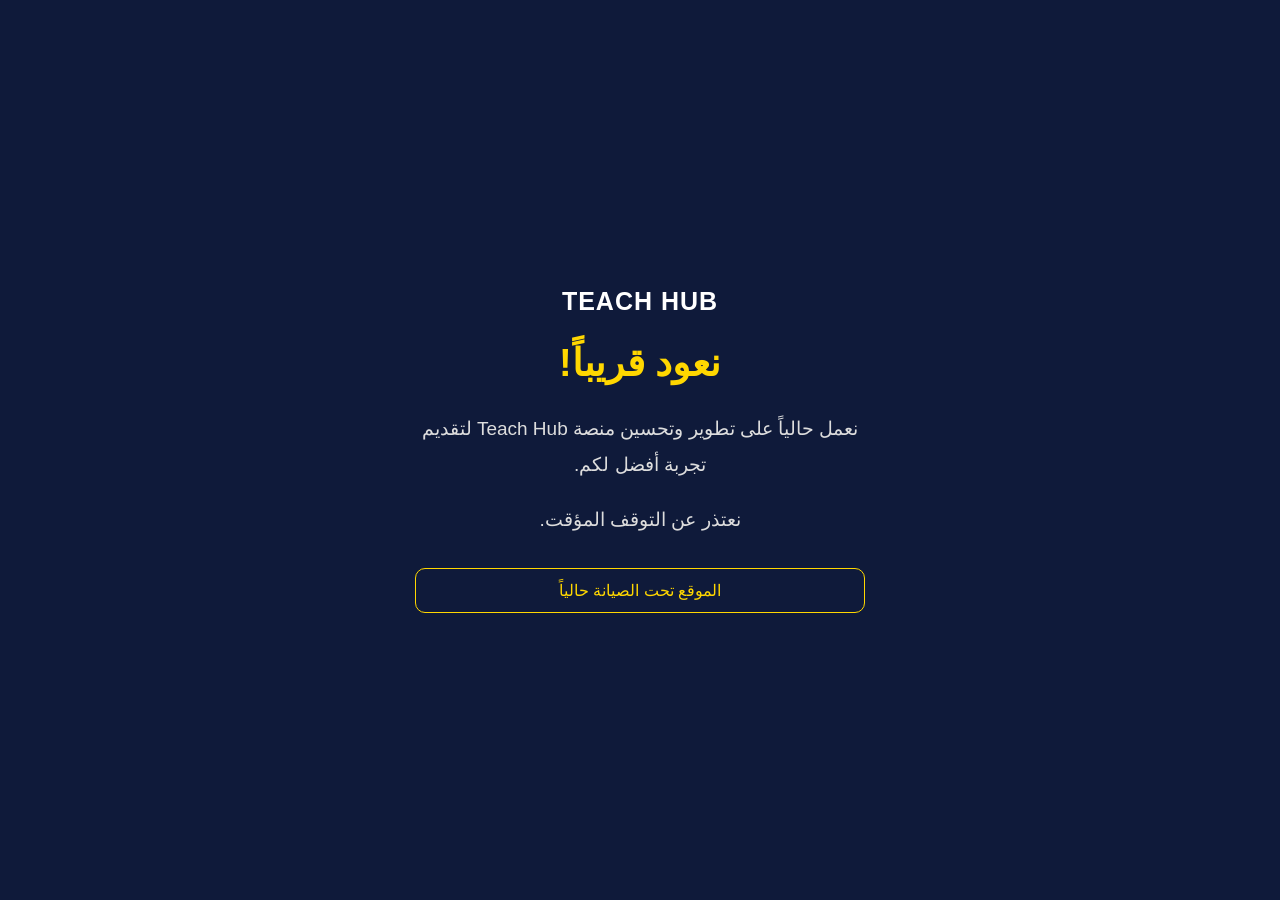
<file: index.html>
<!DOCTYPE html>
<html lang="ar" dir="rtl">
<head>
  <meta charset="UTF-8">
  <meta name="viewport" content="width=device-width, initial-scale=1.0">
  <meta name="robots" content="noindex, nofollow">
  <title>Teach Hub | صيانة مؤقتة</title>
  <style>
    * {
      box-sizing: border-box;
    }
    body {
      margin: 0;
      min-height: 100vh;
      display: flex;
      align-items: center;
      justify-content: center;
      background: #0f1a3a;
      color: white;
      font-family: Arial, sans-serif;
      text-align: center;
      padding: 20px;
    }
    .container {
      max-width: 450px;
    }
    h1 {
      font-size: 38px;
      color: #FFD700;
    }
    p {
      font-size: 19px;
      line-height: 1.9;
      color: #ddd;
    }
    .logo {
      font-size: 25px;
      font-weight: bold;
      letter-spacing: 1px;
    }
    .status {
      margin-top: 30px;
      padding: 12px;
      border: 1px solid #FFD700;
      border-radius: 10px;
      color: #FFD700;
    }
  </style>
</head>
<body>
  <div class="container">
    <div class="logo">TEACH HUB</div>
    <h1>نعود قريباً!</h1>
    <p>
      نعمل حالياً على تطوير وتحسين منصة Teach Hub
      لتقديم تجربة أفضل لكم.
    </p>
    <p>نعتذر عن التوقف المؤقت.</p>
    <div class="status">الموقع تحت الصيانة حالياً</div>
  </div>
</body>
</html>
</file>
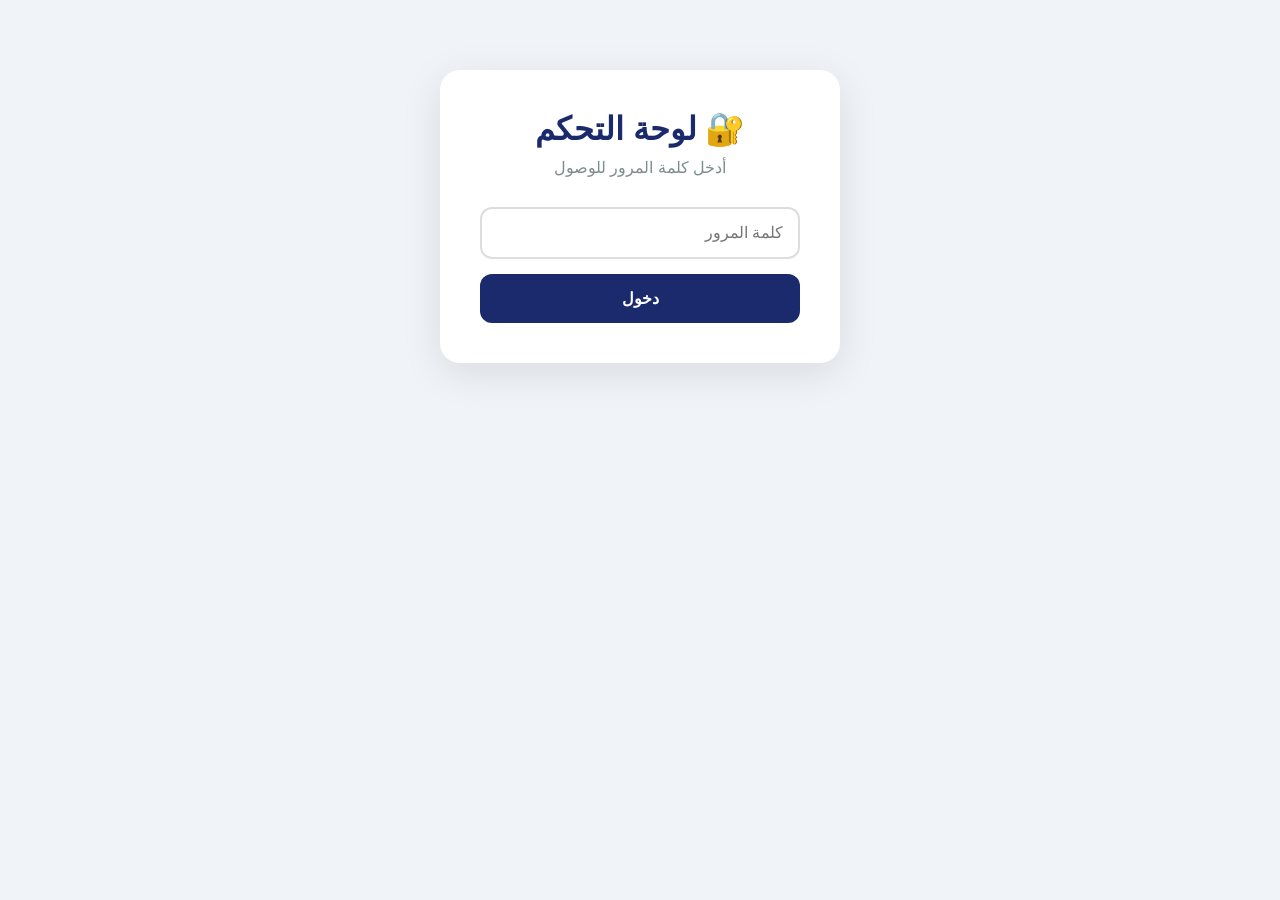
<file: admin.html>
<!DOCTYPE html>
<html lang="ar" dir="rtl">
<head>
    <meta charset="UTF-8">
    <meta name="viewport" content="width=device-width, initial-scale=1.0">
    <title>لوحة تحكم Teach Hub</title>
    <style>
        * {
            margin: 0;
            padding: 0;
            box-sizing: border-box;
            font-family: 'Segoe UI', Tahoma, Geneva, Verdana, sans-serif;
        }
        body {
            background: #f0f4f8;
            min-height: 100vh;
            padding: 20px;
        }

        .login-box {
            background: white;
            padding: 40px;
            border-radius: 20px;
            box-shadow: 0 10px 40px rgba(0,0,0,0.1);
            width: 100%;
            max-width: 400px;
            text-align: center;
            margin: 50px auto;
        }
        .login-box h1 {
            color: #1a2a6c;
            margin-bottom: 10px;
        }
        .login-box p {
            color: #7f8c8d;
            margin-bottom: 30px;
        }
        .login-box input {
            width: 100%;
            padding: 15px;
            border: 2px solid #ddd;
            border-radius: 12px;
            font-size: 1rem;
            margin-bottom: 15px;
            transition: 0.3s;
        }
        .login-box input:focus {
            outline: none;
            border-color: #1a2a6c;
        }
        .login-box button {
            width: 100%;
            padding: 15px;
            background: #1a2a6c;
            color: white;
            border: none;
            border-radius: 12px;
            font-size: 1rem;
            font-weight: bold;
            cursor: pointer;
            transition: 0.3s;
        }
        .login-box button:hover {
            background: #2d4373;
        }
        .error {
            color: #e74c3c;
            margin-top: 10px;
            display: none;
        }

        .dashboard-container {
            max-width: 1200px;
            margin: 0 auto;
            display: none;
        }
        .dashboard-header {
            display: flex;
            justify-content: space-between;
            align-items: center;
            background: white;
            padding: 20px 30px;
            border-radius: 15px;
            box-shadow: 0 2px 10px rgba(0,0,0,0.05);
            margin-bottom: 30px;
            flex-wrap: wrap;
            gap: 10px;
        }
        .dashboard-header h1 {
            color: #1a2a6c;
        }
        .dashboard-header .btn-group {
            display: flex;
            gap: 10px;
            flex-wrap: wrap;
        }
        .dashboard-header .btn-group button {
            padding: 10px 20px;
            border: none;
            border-radius: 10px;
            font-weight: bold;
            cursor: pointer;
            transition: 0.3s;
        }
        .btn-add {
            background: #27ae60;
            color: white;
        }
        .btn-add:hover {
            background: #219a52;
        }
        .btn-logout {
            background: #e74c3c;
            color: white;
        }
        .btn-logout:hover {
            background: #c0392b;
        }
        .btn-refresh {
            background: #3498db;
            color: white;
        }
        .btn-refresh:hover {
            background: #2980b9;
        }

        .stats-grid {
            display: grid;
            grid-template-columns: repeat(auto-fit, minmax(200px, 1fr));
            gap: 20px;
            margin-bottom: 30px;
        }
        .stat-card {
            background: white;
            padding: 20px;
            border-radius: 15px;
            text-align: center;
            box-shadow: 0 2px 10px rgba(0,0,0,0.05);
        }
        .stat-card h3 {
            color: #7f8c8d;
            font-size: 0.9rem;
        }
        .stat-card .number {
            font-size: 2rem;
            font-weight: bold;
            color: #1a2a6c;
        }

        .teacher-list {
            background: white;
            border-radius: 15px;
            padding: 20px;
            box-shadow: 0 2px 10px rgba(0,0,0,0.05);
        }
        .teacher-list h2 {
            color: #1a2a6c;
            margin-bottom: 20px;
        }
        .teacher-item {
            display: flex;
            justify-content: space-between;
            align-items: center;
            padding: 12px 15px;
            border-bottom: 1px solid #eee;
            flex-wrap: wrap;
            gap: 10px;
        }
        .teacher-item:last-child {
            border-bottom: none;
        }
        .teacher-item .info {
            display: flex;
            gap: 15px;
            flex-wrap: wrap;
            align-items: center;
        }
        .teacher-item .info strong {
            color: #1a2a6c;
            min-width: 100px;
        }
        .teacher-item .info span {
            color: #7f8c8d;
        }
        .teacher-item .actions {
            display: flex;
            gap: 8px;
        }
        .teacher-item .actions button {
            padding: 5px 12px;
            border: none;
            border-radius: 8px;
            cursor: pointer;
            font-size: 0.85rem;
            transition: 0.3s;
        }
        .btn-edit {
            background: #f39c12;
            color: white;
        }
        .btn-edit:hover {
            background: #e67e22;
        }
        .btn-delete {
            background: #e74c3c;
            color: white;
        }
        .btn-delete:hover {
            background: #c0392b;
        }

        .admin-only {
            background: #fff3cd;
            border: 1px solid #ffc107;
            padding: 8px 15px;
            border-radius: 8px;
            color: #856404;
            font-weight: bold;
        }

        .modal {
            display: none;
            position: fixed;
            top: 0;
            left: 0;
            width: 100%;
            height: 100%;
            background: rgba(0,0,0,0.5);
            z-index: 1000;
            padding: 20px;
        }
        .modal-content {
            background: white;
            max-width: 500px;
            margin: 50px auto;
            border-radius: 20px;
            padding: 30px;
            max-height: 80vh;
            overflow-y: auto;
        }
        .modal-content h2 {
            color: #1a2a6c;
            margin-bottom: 20px;
            text-align: center;
        }
        .modal-content input,
        .modal-content textarea,
        .modal-content select {
            width: 100%;
            padding: 12px;
            border: 2px solid #ddd;
            border-radius: 10px;
            margin-bottom: 15px;
            font-size: 1rem;
        }
        .modal-content textarea {
            height: 80px;
            resize: vertical;
        }
        .modal-content .btn-save {
            background: #27ae60;
            color: white;
            padding: 12px;
            border: none;
            border-radius: 10px;
            width: 100%;
            font-weight: bold;
            cursor: pointer;
        }
        .modal-content .btn-save:hover {
            background: #219a52;
        }
        .modal-content .btn-close {
            background: #e74c3c;
            color: white;
            padding: 10px;
            border: none;
            border-radius: 10px;
            width: 100%;
            margin-top: 10px;
            cursor: pointer;
        }

        .empty-msg {
            text-align: center;
            color: #7f8c8d;
            padding: 30px;
        }

        .toast {
            position: fixed;
            bottom: 30px;
            left: 50%;
            transform: translateX(-50%);
            background: #1a2a6c;
            color: white;
            padding: 15px 30px;
            border-radius: 12px;
            font-weight: bold;
            z-index: 2000;
            display: none;
            box-shadow: 0 4px 15px rgba(0,0,0,0.3);
        }
        .toast.success {
            background: #27ae60;
        }
        .toast.error {
            background: #e74c3c;
        }

        .checkbox-group {
            display: flex;
            gap: 15px;
            flex-wrap: wrap;
            margin-bottom: 15px;
            padding: 10px;
            background: #f8f9fa;
            border-radius: 10px;
        }
        .checkbox-group label {
            display: flex;
            align-items: center;
            gap: 5px;
            font-size: 0.95rem;
            cursor: pointer;
        }
        .checkbox-group input[type="checkbox"] {
            width: 18px;
            height: 18px;
            cursor: pointer;
            margin: 0;
        }

        @media (max-width: 600px) {
            .dashboard-header {
                flex-direction: column;
                align-items: stretch;
                text-align: center;
            }
            .dashboard-header .btn-group {
                justify-content: center;
            }
            .teacher-item {
                flex-direction: column;
                align-items: stretch;
                text-align: center;
            }
            .teacher-item .info {
                justify-content: center;
            }
            .teacher-item .actions {
                justify-content: center;
            }
            .checkbox-group {
                justify-content: center;
            }
        }
    </style>
</head>
<body>

    <div id="loginSection" class="login-box">
        <h1>🔐 لوحة التحكم</h1>
        <p>أدخل كلمة المرور للوصول</p>
        <input type="password" id="adminPassword" placeholder="كلمة المرور" onkeydown="if(event.key==='Enter') login()">
        <button onclick="login()">دخول</button>
        <div class="error" id="errorMsg">❌ كلمة المرور غير صحيحة</div>
    </div>

    <div id="dashboardSection" class="dashboard-container">
        <div class="dashboard-header">
            <h1>📊 لوحة التحكم</h1>
            <div class="btn-group">
                <span class="admin-only">🔐 أنت المطور</span>
                <button class="btn-add" onclick="showAddModal()">➕ إضافة مدرس</button>
                <button class="btn-refresh" onclick="loadTeachers()">🔄 تحديث</button>
                <button class="btn-logout" onclick="logout()">🚪 خروج</button>
            </div>
        </div>

        <div class="stats-grid">
            <div class="stat-card">
                <h3>👨‍🏫 عدد المدرسين</h3>
                <div class="number" id="totalTeachers">0</div>
            </div>
            <div class="stat-card">
                <h3>⭐ عدد التقييمات</h3>
                <div class="number" id="totalRatings">0</div>
            </div>
            <div class="stat-card">
                <h3>📚 عدد المواد</h3>
                <div class="number" id="totalSubjects">0</div>
            </div>
            <div class="stat-card">
                <h3>💰 متوسط القيمة</h3>
                <div class="number" id="avgPrice">0 ج</div>
            </div>
        </div>

        <div class="teacher-list">
            <h2>📋 قائمة المدرسين</h2>
            <div id="teachersList">
                <div class="empty-msg">⏳ جاري التحميل...</div>
            </div>
        </div>

        <div class="teacher-list" style="margin-top: 30px;">
            <h2>📊 إدارة التقييمات</h2>
            <div id="ratingsList">
                <div class="empty-msg">⏳ جاري التحميل...</div>
            </div>
        </div>
    </div>

    <div id="teacherModal" class="modal">
        <div class="modal-content">
            <h2 id="modalTitle">➕ إضافة مدرس جديد</h2>
            <input type="hidden" id="editId">
            <input type="text" id="teacherName" placeholder="اسم المدرس">
            <input type="text" id="teacherSubject" placeholder="المادة (تأسيس، ماث، عربي، إنجليزي...)">
            
            <div class="checkbox-group">
                <label><input type="checkbox" id="stage1" value="ابتدائي"> ابتدائي</label>
                <label><input type="checkbox" id="stage2" value="اعدادي"> اعدادي</label>
                <label><input type="checkbox" id="stage3" value="ثانوي"> ثانوي</label>
            </div>
            
            <input type="text" id="teacherPhone" placeholder="رقم واتساب (مثال: 201012345678)">
            <input type="text" id="teacherVideo" placeholder="رابط فيديو يوتيوب (مثال: https://youtu.be/VIDEO_ID)">
            <textarea id="teacherDescription" placeholder="وصف المدرس"></textarea>
            <button class="btn-save" onclick="saveTeacher()">💾 حفظ</button>
            <button class="btn-close" onclick="closeModal()">إلغاء</button>
        </div>
    </div>

    <div id="toast" class="toast"></div>

    <script>
        const ADMIN_PASSWORD = "php123";
        const JSONBIN_BIN_ID = '6a936a6cf5f4af5e295310fe';
        const JSONBIN_API_KEY = '$2a$10$vBjRY7byljfCH4ggkOZo5eaJYT4clQVib.OaousKhkjRjjqtITtqu';
        const JSONBIN_URL = 'https://api.jsonbin.io/v3/b/' + JSONBIN_BIN_ID;

        async function getTeachersFromCloud() {
            try {
                var res = await fetch(JSONBIN_URL, {
                    headers: { 'X-Master-Key': JSONBIN_API_KEY }
                });
                var data = await res.json();
                return data.record.teachers || [];
            } catch (error) {
                console.error('Error reading teachers:', error);
                return [];
            }
        }

        async function saveTeachersToCloud(teachersData) {
            try {
                var res = await fetch(JSONBIN_URL, {
                    headers: { 'X-Master-Key': JSONBIN_API_KEY }
                });
                var data = await res.json();
                var currentData = data.record || {};
                currentData.teachers = teachersData;

                await fetch(JSONBIN_URL, {
                    method: 'PUT',
                    headers: {
                        'Content-Type': 'application/json',
                        'X-Master-Key': JSONBIN_API_KEY
                    },
                    body: JSON.stringify(currentData)
                });
                console.log('✅ Teachers saved successfully');
            } catch (error) {
                console.error('Error saving teachers:', error);
            }
        }

        async function getRatings() {
            try {
                var res = await fetch(JSONBIN_URL, {
                    headers: { 'X-Master-Key': JSONBIN_API_KEY }
                });
                var data = await res.json();
                return data.record.ratings || {};
            } catch (error) {
                console.error('Error reading ratings:', error);
                return {};
            }
        }

        async function saveRatings(ratings) {
            try {
                var res = await fetch(JSONBIN_URL, {
                    headers: { 'X-Master-Key': JSONBIN_API_KEY }
                });
                var data = await res.json();
                var currentData = data.record || {};
                currentData.ratings = ratings;

                await fetch(JSONBIN_URL, {
                    method: 'PUT',
                    headers: {
                        'Content-Type': 'application/json',
                        'X-Master-Key': JSONBIN_API_KEY
                    },
                    body: JSON.stringify(currentData)
                });
                console.log('✅ Ratings saved successfully');
            } catch (error) {
                console.error('Error saving ratings:', error);
            }
        }

        function login() {
            var password = document.getElementById('adminPassword').value;
            var error = document.getElementById('errorMsg');
            if (password === ADMIN_PASSWORD) {
                localStorage.setItem('adminLoggedIn', 'true');
                document.getElementById('loginSection').style.display = 'none';
                document.getElementById('dashboardSection').style.display = 'block';
                loadTeachers();
            } else {
                error.style.display = 'block';
                setTimeout(function() { error.style.display = 'none'; }, 3000);
            }
        }

        document.addEventListener('DOMContentLoaded', function() {
            if (localStorage.getItem('adminLoggedIn') === 'true') {
                document.getElementById('loginSection').style.display = 'none';
                document.getElementById('dashboardSection').style.display = 'block';
                loadTeachers();
            }
        });

        function logout() {
            if (confirm('⚠️ هل أنت متأكد من الخروج؟')) {
                localStorage.removeItem('adminLoggedIn');
                document.getElementById('loginSection').style.display = 'block';
                document.getElementById('dashboardSection').style.display = 'none';
                document.getElementById('adminPassword').value = '';
            }
        }

        var teachers = [];

        async function loadTeachers() {
            try {
                var cloudTeachers = await getTeachersFromCloud();
                if (cloudTeachers && cloudTeachers.length > 0) {
                    teachers = cloudTeachers;
                    localStorage.setItem('adminTeachers', JSON.stringify(teachers));
                } else {
                    var saved = localStorage.getItem('adminTeachers');
                    if (saved) {
                        teachers = JSON.parse(saved);
                        if (teachers.length > 0) {
                            await saveTeachersToCloud(teachers);
                        }
                    } else {
                        teachers = [];
                        localStorage.setItem('adminTeachers', JSON.stringify(teachers));
                        await saveTeachersToCloud(teachers);
                    }
                }
                renderTeachers();
                updateStats();
                loadRatings();
            } catch (error) {
                console.error('Error loading teachers:', error);
                teachers = [];
                renderTeachers();
                updateStats();
            }
        }

        function saveTeachers() {
            localStorage.setItem('adminTeachers', JSON.stringify(teachers));
            saveTeachersToCloud(teachers);
        }

        function renderTeachers() {
            var container = document.getElementById('teachersList');
            if (teachers.length === 0) {
                container.innerHTML = '<div class="empty-msg">📭 لا يوجد مدرسين حالياً</div>';
                return;
            }
            container.innerHTML = teachers.map(function(t) {
                var stagesDisplay = t.stages ? t.stages.join(' - ') : 'لا يوجد';
                var videoDisplay = t.video ? '🎬 رابط فيديو' : 'لا يوجد';
                return '<div class="teacher-item">' +
                    '<div class="info">' +
                    '<strong>' + t.name + '</strong>' +
                    '<span>📚 ' + t.subject + '</span>' +
                    '<span>📌 ' + stagesDisplay + '</span>' +
                    '<span>⭐ ' + (t.rating || 0) + ' (' + (t.totalRatings || 0) + ' تقييم)</span>' +
                    '<span>📱 ' + t.phone + '</span>' +
                    '<span>🎬 ' + videoDisplay + '</span>' +
                    '</div>' +
                    '<div class="actions">' +
                    '<button class="btn-edit" onclick="editTeacher(' + t.id + ')">✏️ تعديل</button>' +
                    '<button class="btn-delete" onclick="deleteTeacher(' + t.id + ')">🗑️ حذف</button>' +
                    '</div>' +
                    '</div>';
            }).join('');
        }

        function updateStats() {
            document.getElementById('totalTeachers').textContent = teachers.length;
            var subjects = new Set(teachers.map(function(t) { return t.subject; }));
            document.getElementById('totalSubjects').textContent = subjects.size;
            var totalRatings = 0;
            for (var i = 0; i < localStorage.length; i++) {
                var key = localStorage.key(i);
                if (key && key.startsWith('rated_')) {
                    totalRatings++;
                }
            }
            document.getElementById('totalRatings').textContent = totalRatings;
        }

        function showAddModal() {
            document.getElementById('modalTitle').textContent = '➕ إضافة مدرس جديد';
            document.getElementById('editId').value = '';
            document.getElementById('teacherName').value = '';
            document.getElementById('teacherSubject').value = '';
            document.getElementById('stage1').checked = false;
            document.getElementById('stage2').checked = false;
            document.getElementById('stage3').checked = false;
            document.getElementById('teacherPhone').value = '';
            document.getElementById('teacherVideo').value = '';
            document.getElementById('teacherDescription').value = '';
            document.getElementById('teacherModal').style.display = 'block';
        }

        function editTeacher(id) {
            var teacher = teachers.find(function(t) { return t.id === id; });
            if (!teacher) return;
            document.getElementById('modalTitle').textContent = '✏️ تعديل مدرس';
            document.getElementById('editId').value = id;
            document.getElementById('teacherName').value = teacher.name;
            document.getElementById('teacherSubject').value = teacher.subject;
            document.getElementById('stage1').checked = teacher.stages && teacher.stages.includes('ابتدائي');
            document.getElementById('stage2').checked = teacher.stages && teacher.stages.includes('اعدادي');
            document.getElementById('stage3').checked = teacher.stages && teacher.stages.includes('ثانوي');
            document.getElementById('teacherPhone').value = teacher.phone;
            document.getElementById('teacherVideo').value = teacher.video || '';
            document.getElementById('teacherDescription').value = teacher.description || '';
            document.getElementById('teacherModal').style.display = 'block';
        }

        function saveTeacher() {
            var id = document.getElementById('editId').value;
            var name = document.getElementById('teacherName').value.trim();
            var subject = document.getElementById('teacherSubject').value.trim();
            var stages = [];
            if (document.getElementById('stage1').checked) stages.push('ابتدائي');
            if (document.getElementById('stage2').checked) stages.push('اعدادي');
            if (document.getElementById('stage3').checked) stages.push('ثانوي');
            var phone = document.getElementById('teacherPhone').value.trim();
            var video = document.getElementById('teacherVideo').value.trim();
            var description = document.getElementById('teacherDescription').value.trim();

            if (!name || !subject || stages.length === 0 || !phone) {
                showToast('❌ يرجى ملء جميع الحقول المطلوبة', 'error');
                return;
            }

            if (id) {
                var index = teachers.findIndex(function(t) { return t.id == id; });
                if (index !== -1) {
                    teachers[index] = { 
                        id: parseInt(id),
                        name: name,
                        subject: subject,
                        stages: stages,
                        phone: phone,
                        video: video || null,
                        description: description,
                        rating: teachers[index].rating || 0,
                        totalRatings: teachers[index].totalRatings || 0
                    };
                }
            } else {
                var newId = Math.max.apply(null, teachers.map(function(t) { return t.id; })) + 1;
                teachers.push({ 
                    id: newId,
                    name: name,
                    subject: subject,
                    stages: stages,
                    phone: phone,
                    video: video || null,
                    description: description,
                    rating: 0,
                    totalRatings: 0
                });
            }

            saveTeachers();
            renderTeachers();
            updateStats();
            closeModal();
            showToast('✅ تم الحفظ بنجاح', 'success');
        }

        function deleteTeacher(id) {
            var teacher = teachers.find(function(t) { return t.id === id; });
            if (!teacher) return;
            if (confirm('⚠️ هل أنت متأكد من حذف المدرس "' + teacher.name + '"؟')) {
                teachers = teachers.filter(function(t) { return t.id !== id; });
                saveTeachers();
                renderTeachers();
                updateStats();
                showToast('✅ تم الحذف بنجاح', 'success');
            }
        }

        function closeModal() {
            document.getElementById('teacherModal').style.display = 'none';
        }

        async function loadRatings() {
            var container = document.getElementById('ratingsList');
            if (!container) return;

            try {
                var ratings = await getRatings();
                var allRatings = [];

                for (var teacherId in ratings) {
                    for (var userPhone in ratings[teacherId]) {
                        var r = ratings[teacherId][userPhone];
                        var teacher = teachers.find(function(t) { return t.id == teacherId; });
                        allRatings.push({
                            teacherId: teacherId,
                            teacherName: teacher ? teacher.name : 'مدرس محذوف',
                            userPhone: userPhone,
                            rating: r.rating,
                            date: r.date
                        });
                    }
                }

                if (allRatings.length === 0) {
                    container.innerHTML = '<div class="empty-msg">📭 لا يوجد تقييمات حالياً</div>';
                    return;
                }

                var html = '';
                for (var i = 0; i < allRatings.length; i++) {
                    var r = allRatings[i];
                    html += '<div class="teacher-item">' +
                        '<div class="info">' +
                        '<strong>👨‍🏫 ' + r.teacherName + '</strong>' +
                        '<span>📱 ' + r.userPhone + '</span>' +
                        '<span>⭐ ' + r.rating + ' من ٥</span>' +
                        '<span>📅 ' + new Date(r.date).toLocaleString('ar-EG') + '</span>' +
                        '</div>' +
                        '<div class="actions">' +
                        '<button class="btn-edit" onclick="editRating(\'' + r.teacherId + '\', \'' + r.userPhone + '\')">✏️ تعديل</button>' +
                        '<button class="btn-delete" onclick="deleteRating(\'' + r.teacherId + '\', \'' + r.userPhone + '\')">🗑️ حذف</button>' +
                        '</div>' +
                        '</div>';
                }
                container.innerHTML = html;

            } catch (error) {
                console.error('Error loading ratings:', error);
                container.innerHTML = '<div class="empty-msg">❌ حدث خطأ في تحميل التقييمات</div>';
            }
        }

        async function editRating(teacherId, userPhone) {
            var ratings = await getRatings();
            if (!ratings[teacherId] || !ratings[teacherId][userPhone]) {
                showToast('❌ لا يوجد تقييم', 'error');
                return;
            }

            var teacher = teachers.find(function(t) { return t.id == teacherId; });
            var currentRating = ratings[teacherId][userPhone].rating;
            var newRating = prompt('✏️ تعديل تقييم المدرس ' + (teacher ? teacher.name : 'مدرس محذوف') + '\nالتقييم الحالي: ' + currentRating + ' من ٥\nأدخل التقييم الجديد (١-٥):');

            if (newRating === null) return;

            var ratingNum = parseInt(newRating);
            if (isNaN(ratingNum) || ratingNum < 1 || ratingNum > 5) {
                showToast('❌ يرجى إدخال رقم بين ١ و ٥', 'error');
                return;
            }

            ratings[teacherId][userPhone].rating = ratingNum;
            await saveRatings(ratings);

            if (teacher) {
                var values = Object.values(ratings[teacherId] || {}).map(function(r) { return r.rating; });
                var avg = values.reduce(function(a, b) { return a + b; }, 0) / values.length;
                teacher.rating = Math.round(avg * 10) / 10;
                teacher.totalRatings = values.length;
                saveTeachers();
            }

            showToast('✅ تم تعديل التقييم بنجاح', 'success');
            await loadRatings();
            renderTeachers();
            updateStats();
        }

        async function deleteRating(teacherId, userPhone) {
            var teacher = teachers.find(function(t) { return t.id == teacherId; });
            if (!confirm('⚠️ هل أنت متأكد من حذف تقييم المدرس "' + (teacher ? teacher.name : 'مدرس محذوف') + '"؟')) {
                return;
            }

            var ratings = await getRatings();
            if (ratings[teacherId] && ratings[teacherId][userPhone]) {
                delete ratings[teacherId][userPhone];
                if (Object.keys(ratings[teacherId]).length === 0) {
                    delete ratings[teacherId];
                }
                await saveRatings(ratings);
                
                if (teacher) {
                    var values = Object.values(ratings[teacherId] || {}).map(function(r) { return r.rating; });
                    if (values.length > 0) {
                        var avg = values.reduce(function(a, b) { return a + b; }, 0) / values.length;
                        teacher.rating = Math.round(avg * 10) / 10;
                        teacher.totalRatings = values.length;
                    } else {
                        teacher.rating = 0;
                        teacher.totalRatings = 0;
                    }
                    saveTeachers();
                }
                
                showToast('✅ تم حذف التقييم بنجاح', 'success');
                await loadRatings();
                renderTeachers();
                updateStats();
            }
        }

        function showToast(message, type) {
            var toast = document.getElementById('toast');
            toast.textContent = message;
            toast.className = 'toast ' + (type || '');
            toast.style.display = 'block';
            clearTimeout(toast._timeout);
            toast._timeout = setTimeout(function() {
                toast.style.display = 'none';
            }, 3000);
        }

        window.onclick = function(event) {
            if (event.target === document.getElementById('teacherModal')) {
                closeModal();
            }
        }

        console.log('🔐 لوحة التحكم - أنت المطور');
        console.log('📊 عدد المدرسين:', teachers.length);
    </script>

</body>
</html>
</file>
